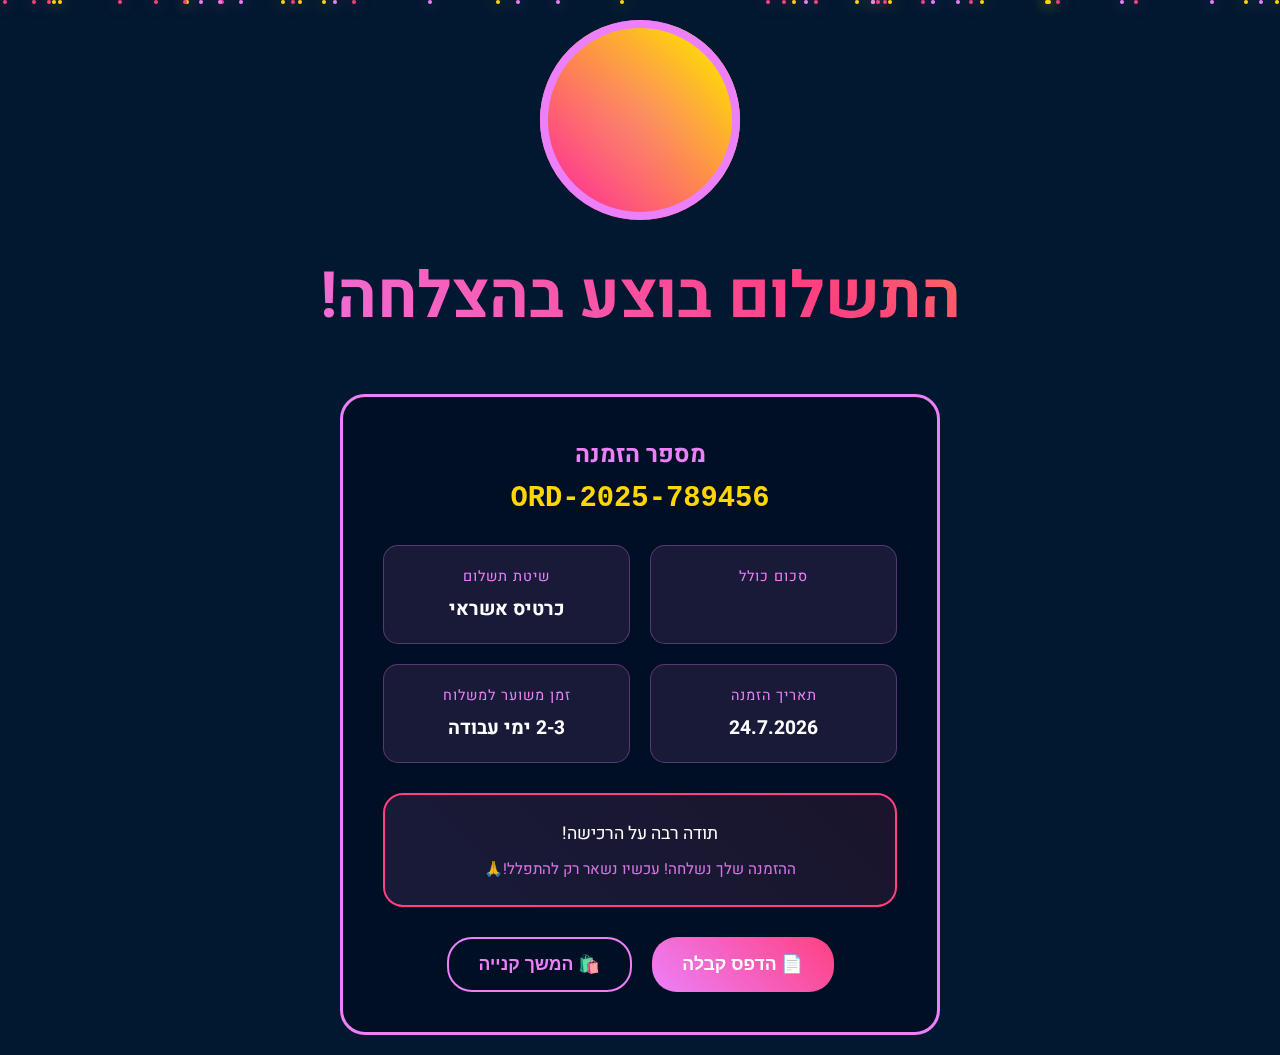
<file: html/payment.html>
<!DOCTYPE html>
<html lang="he" dir="rtl">
<head>
    <meta charset="UTF-8">
    <meta name="viewport" content="width=device-width, initial-scale=1.0">
     <title>FuturaWish</title>
    <link rel="icon" type="image/png" href="../pic/לוגו כרטיסיה.png">
    <link rel="stylesheet" href="../css/payment.css">
    
</head>
<body>
    <!-- חלקיקים ברקע -->
    <div class="bg-particles" id="particles"></div>
    
    <!-- זיקוקים -->
    <div class="fireworks" id="fireworks"></div>

    <div class="success-container">
        <!-- אייקון הצלחה -->
        <div class="success-icon">
            <div class="success-circle">
                <svg class="checkmark" viewBox="0 0 100 100">
                    <path d="M20,50 L40,70 L80,30" />
                </svg>
            </div>
        </div>

        <!-- כותרת הצלחה -->
        <h1 class="success-title">התשלום בוצע בהצלחה!</h1>

        <!-- כרטיס פרטי הזמנה -->
        <div class="order-card">
            <div class="order-number">
                <h3>מספר הזמנה</h3>
                <div class="order-id" id="orderNumber">ORD-2025-789456</div>
            </div>

            <div class="order-details">
                <div class="detail-item">
                    <div class="detail-label">סכום כולל</div>
                    <div class="detail-value"></div>
                </div>
                <div class="detail-item">
                    <div class="detail-label">שיטת תשלום</div>
                    <div class="detail-value">כרטיס אשראי</div>
                </div>
                <div class="detail-item">
                    <div class="detail-label">תאריך הזמנה</div>
                    <div class="detail-value" id="orderDate">13/06/2025</div>
                </div>
                <div class="detail-item">
                    <div class="detail-label">זמן משוער למשלוח</div>
                    <div class="detail-value">2-3 ימי עבודה</div>
                </div>
            </div>

            <div class="thank-you-message">
                <div class="thank-you-text">
                    תודה רבה על הרכישה!
                </div>
                <div class="thank-you-subtext">
                    ההזמנה שלך נשלחה! עכשיו נשאר רק להתפלל!🙏
                </div>
            </div>

            <div class="action-buttons">
                <button class="action-btn" onclick="window.print()">
                    📄 הדפס קבלה
                </button>
                <button class="action-btn secondary" onclick="continueShopping()">
                    🛍️ המשך קנייה
                </button>
            </div>
        </div>
    </div>

    <script src="../js/payment.js">
       
    </script>
</body>
</html>
</file>
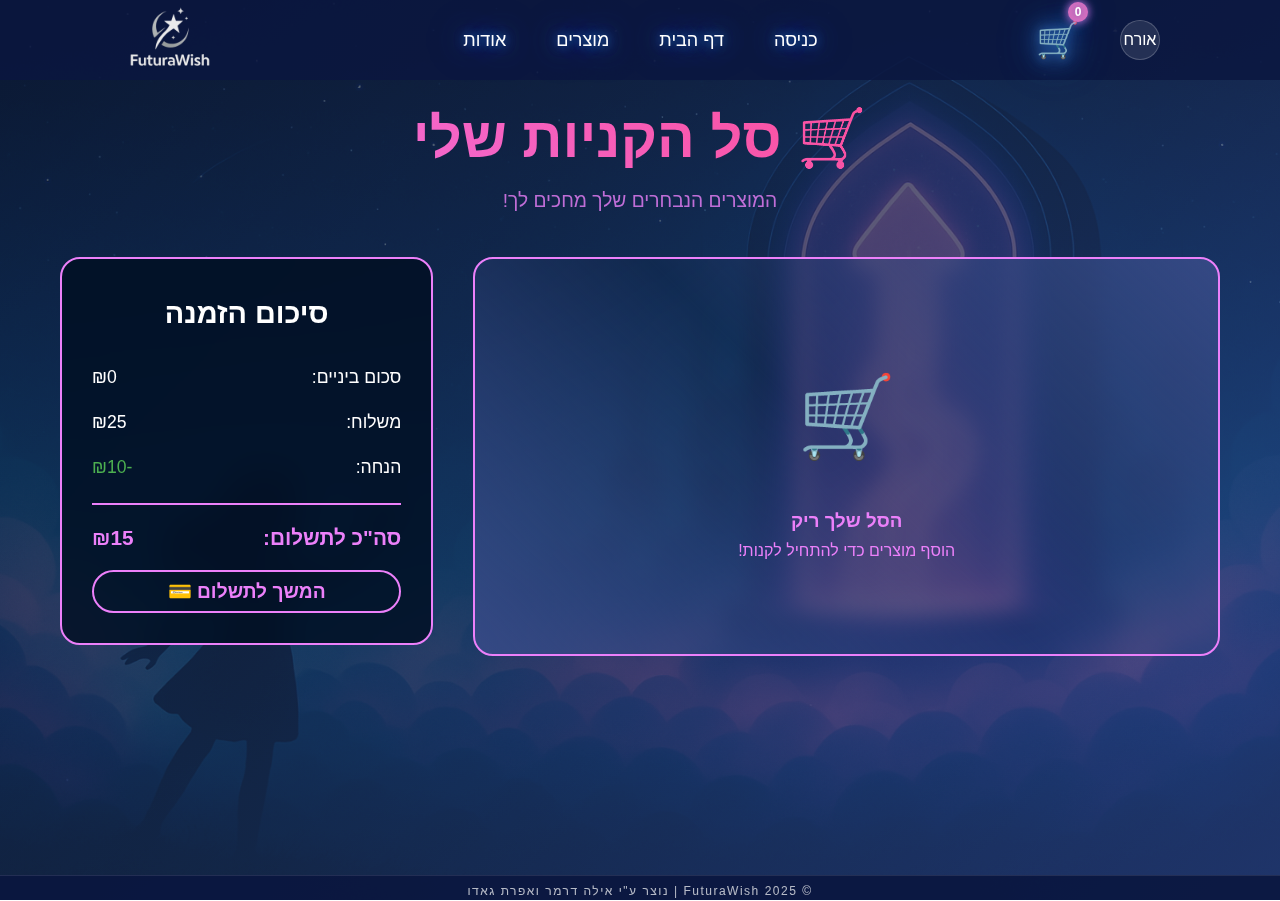
<file: html/ShoppingCart.html>
<!DOCTYPE html>
<html lang="he" dir="rtl">

<head>
    <meta charset="UTF-8">
    <meta name="viewport" content="width=device-width, initial-scale=1.0">
     <title>FuturaWish</title>
    <link rel="icon" type="image/png" href="../pic/לוגו כרטיסיה.png">

    <link rel="stylesheet" href="../css/ShoppingCart.css">
    <link rel="stylesheet"  href="../css/menu.css">
</head>

<body>
        <header>
      <div class="logo"></div>
      <nav class="navbar">
        <ul>
          <li><a href="../html/about.html">אודות</a></li>
          <li><a href="../html/product.html">מוצרים</a></li>
          <li><a href="../index.html">דף הבית</a></li>
          <li><a href="../html/login.html">כניסה</a></li>
        </ul>
      </nav>
      <div class="user-section">
        <a href="../html/ShoppingCart.html" class="cart-icon">🛒
          <span id="cart-count"></span>
        </a>
        <div class="user-avatar"></div>
      </div>
    </header>
    <!-- חלקיקים ברקע -->
    <div class="bg-particles"></div>

    <!-- כותרת -->
    <div class="cart-header">
        <h1 class="cart-title">🛒 סל הקניות שלי</h1>
        <p class="cart-subtitle">המוצרים הנבחרים שלך מחכים לך!</p>
    </div>

    <!-- קונטיינר הסל -->
    <div class="cart-container">
        <!-- רשימת המוצרים -->
        <div class="cart-items">
            <h2>המוצרים שלך</h2>           
        </div>

        <!-- סיכום הזמנה -->
        <div class="order-summary">
            <h3>סיכום הזמנה</h3>
            <div class="summary-line">
                <span>סכום ביניים:</span>
                <span id="subtotal"></span>
            </div>
            <div class="summary-line">
                <span>משלוח:</span>
                <span>₪25</span>
            </div>
            <div class="summary-line">
                <span>הנחה:</span>
                <span style="color: #4CAF50;">-₪10</span>
            </div>
            <div class="summary-line total">
                <span>סה"כ לתשלום:</span>
                <span id="total"></span>
            </div>
            <button class="checkout-btn" onclick="checkout()">
                המשך לתשלום 💳
            </button>
        </div>
    </div>
 <footer>
    <p>  © 2025 FuturaWish | נוצר ע"י אילה דרמר ואפרת גאדו</p>
</footer>
<script src="../js/menu.js"></script>
    <script src="../js/ShoppingCart.js"></script>
</body>
</html>
</file>
<file: css/payment.css>
@import url('https://fonts.googleapis.com/css2?family=Heebo:wght@300;400;500;700&display=swap');
*{
    margin: 0;
    padding: 0;
    box-sizing: border-box;
}

body {
    font-family: 'Heebo', sans-serif;
    background:#011830;
    min-height: 100vh;
    overflow-x: hidden;
    position: relative;
}

/* אנימציית חלקיקים ברקע */
.bg-particles {
    position: fixed;
    top: 0;
    left: 0;
    width: 100%;
    height: 100%;
    z-index: -1;
    overflow: hidden;
}

.particle {
    position: absolute;
    width: 4px;
    height: 4px;
    background: #ec80fa;
    border-radius: 50%;
    animation: float 12s infinite linear;
    box-shadow: 0 0 15px #ec80fa;
}

.particle.gold {
    background: #ffd700;
    box-shadow: 0 0 15px #ffd700;
    animation: floatGold 10s infinite linear;
}

.particle.pink {
    background: #ff4081;
    box-shadow: 0 0 15px #ff4081;
    animation: floatPink 14s infinite linear;
}

@keyframes float {
    0% {
        transform: translateY(100vh) translateX(0) rotate(0deg);
        opacity: 0;
    }

    10% {
        opacity: 1;
    }

    90% {
        opacity: 1;
    }

    100% {
        transform: translateY(-10vh) translateX(150px) rotate(360deg);
        opacity: 0;
    }
}

@keyframes floatGold {
    0% {
        transform: translateY(100vh) translateX(0) rotate(0deg) scale(0.5);
        opacity: 0;
    }

    15% {
        opacity: 1;
        transform: translateY(80vh) translateX(50px) rotate(180deg) scale(1);
    }

    85% {
        opacity: 1;
    }

    100% {
        transform: translateY(-10vh) translateX(-100px) rotate(720deg) scale(0.5);
        opacity: 0;
    }
}

@keyframes floatPink {
    0% {
        transform: translateY(100vh) translateX(0) rotate(0deg);
        opacity: 0;
    }

    12% {
        opacity: 1;
    }

    88% {
        opacity: 1;
    }

    100% {
        transform: translateY(-10vh) translateX(200px) rotate(-360deg);
        opacity: 0;
    }
}

/* קונטיינר ראשי */
.success-container {
    display: flex;
    flex-direction: column;
    align-items: center;
    justify-content: center;
    min-height: 100vh;
    padding: 20px;
    position: relative;
    z-index: 1;
}

/* אייקון הצלחה מטורף */
.success-icon {
    width: 200px;
    height: 200px;
    margin-bottom: 30px;
    position: relative;
    animation: successPulse 2s ease-in-out infinite alternate;
}

.success-circle {
    width: 100%;
    height: 100%;
    border: 8px solid #ec80fa;
    border-radius: 50%;
    position: relative;
    background: radial-gradient(circle, rgba(236, 128, 250, 0.2), transparent);
    animation: circleGlow 3s ease-in-out infinite;
}

.success-circle::before {
    content: '';
    position: absolute;
    top: -8px;
    left: -8px;
    right: -8px;
    bottom: -8px;
    border: 4px solid transparent;
    border-radius: 50%;
    background: linear-gradient(45deg, #ec80fa, #ff4081, #ffd700, #ec80fa);
    background-size: 200% 200%;
    animation: rainbowSpin 4s linear infinite;
    z-index: -1;
}

.checkmark {
    position: absolute;
    top: 50%;
    left: 50%;
    transform: translate(-50%, -50%);
    width: 80px;
    height: 80px;
}

.checkmark path {
    stroke: #ec80fa;
    stroke-width: 8;
    stroke-linecap: round;
    stroke-linejoin: round;
    fill: none;
    stroke-dasharray: 200;
    stroke-dashoffset: 200;
    animation: drawCheck 2s ease-in-out 0.5s forwards;
}

@keyframes successPulse {
    0% {
        transform: scale(1);
        filter: drop-shadow(0 0 20px #ec80fa);
    }

    100% {
        transform: scale(1.05);
        filter: drop-shadow(0 0 40px #ec80fa) drop-shadow(0 0 60px #ff4081);
    }
}

@keyframes circleGlow {

    0%,
    100% {
        box-shadow: 0 0 30px #ec80fa, inset 0 0 30px rgba(236, 128, 250, 0.2);
    }

    50% {
        box-shadow: 0 0 60px #ec80fa, 0 0 90px #ff4081, inset 0 0 50px rgba(236, 128, 250, 0.4);
    }
}

@keyframes rainbowSpin {
    0% {
        background-position: 0% 50%;
    }

    100% {
        background-position: 200% 50%;
    }
}

@keyframes drawCheck {
    to {
        stroke-dashoffset: 0;
    }
}

/* כותרת הצלחה */
.success-title {
    font-size: 4rem;
    font-weight: 700;
    background: linear-gradient(45deg, #ec80fa, #ff4081, #ffd700, #ec80fa);
    background-size: 300% 300%;
    -webkit-background-clip: text;
    -webkit-text-fill-color: transparent;
    background-clip: text;
    animation: titleWave 3s ease-in-out infinite;
    margin-bottom: 20px;
    text-align: center;
    position: relative;
}

.success-title::before {
    content: '✨';
    position: absolute;
    right: -60px;
    top: -10px;
    font-size: 2rem;
    animation: sparkle 2s ease-in-out infinite;
}

.success-title::after {
    content: '🎉';
    position: absolute;
    left: -60px;
    top: -10px;
    font-size: 2rem;
    animation: sparkle 2s ease-in-out infinite 0.5s;
}

@keyframes titleWave {

    0%,
    100% {
        background-position: 0% 50%;
        transform: translateY(0);
    }

    25% {
        background-position: 100% 50%;
        transform: translateY(-5px);
    }

    50% {
        background-position: 200% 50%;
        transform: translateY(0);
    }

    75% {
        background-position: 300% 50%;
        transform: translateY(-3px);
    }
}

@keyframes sparkle {

    0%,
    100% {
        transform: scale(1) rotate(0deg);
        opacity: 0.8;
    }

    50% {
        transform: scale(1.3) rotate(180deg);
        opacity: 1;
    }
}

/* כרטיס פרטי הזמנה */
.order-card {
    background: rgba(0, 14, 32, 0.8);
    border: 3px solid #ec80fa;
    border-radius: 25px;
    padding: 40px;
    margin-top: 30px;
    backdrop-filter: blur(15px);
    position: relative;
    overflow: hidden;
    animation: cardSlideUp 1s ease-out 0.8s both;
    max-width: 600px;
    width: 100%;
}

.order-card::before {
    content: '';
    position: absolute;
    top: 0;
    left: -100%;
    width: 100%;
    height: 100%;
    background: linear-gradient(90deg, transparent, rgba(236, 128, 250, 0.1), transparent);
    animation: shimmer 3s ease-in-out infinite;
}

@keyframes cardSlideUp {
    from {
        transform: translateY(100px);
        opacity: 0;
    }

    to {
        transform: translateY(0);
        opacity: 1;
    }
}

@keyframes shimmer {
    0% {
        left: -100%;
    }

    100% {
        left: 100%;
    }
}

.order-number {
    text-align: center;
    margin-bottom: 30px;
}

.order-number h3 {
    color: #ec80fa;
    font-size: 1.5rem;
    margin-bottom: 10px;
    animation: textGlow 2s ease-in-out infinite alternate;
}

.order-id {
    color: #ffd700;
    font-size: 1.8rem;
    font-weight: bold;
    font-family: 'Courier New', monospace;
    animation: numberFlicker 0.1s ease-in-out infinite alternate;
}

@keyframes textGlow {
    0% {
        text-shadow: 0 0 10px #ec80fa;
    }

    100% {
        text-shadow: 0 0 20px #ec80fa, 0 0 30px #ff4081;
    }
}

@keyframes numberFlicker {
    0% {
        text-shadow: 0 0 5px #ffd700;
    }

    100% {
        text-shadow: 0 0 15px #ffd700, 0 0 25px #ffd700;
    }
}

/* פרטי הזמנה */
.order-details {
    display: grid;
    grid-template-columns: 1fr 1fr;
    gap: 20px;
    margin-bottom: 30px;
}

.detail-item {
    background: rgba(236, 128, 250, 0.1);
    border: 1px solid rgba(236, 128, 250, 0.3);
    border-radius: 15px;
    padding: 20px;
    text-align: center;
    transition: all 0.3s ease;
    animation: detailPop 0.6s ease-out;
}

.detail-item:hover {
    transform: translateY(-5px) scale(1.05);
    border-color: #ec80fa;
    box-shadow: 0 10px 30px rgba(236, 128, 250, 0.3);
}

.detail-label {
    color: #ec80fa;
    font-size: 0.9rem;
    margin-bottom: 8px;
    text-transform: uppercase;
    letter-spacing: 1px;
}

.detail-value {
    color: white;
    font-size: 1.2rem;
    font-weight: bold;
}

@keyframes detailPop {
    0% {
        transform: scale(0.8);
        opacity: 0;
    }

    50% {
        transform: scale(1.1);
    }

    100% {
        transform: scale(1);
        opacity: 1;
    }
}

/* הודעת תודה */
.thank-you-message {
    background: linear-gradient(45deg, rgba(236, 128, 250, 0.1), rgba(255, 64, 129, 0.1));
    border: 2px solid #ff4081;
    border-radius: 20px;
    padding: 25px;
    text-align: center;
    margin-bottom: 30px;
    position: relative;
    overflow: hidden;
    animation: messageFloat 3s ease-in-out infinite;
}



.thank-you-text {
    color: white;
    font-size: 1.1rem;
    line-height: 1.6;
    margin-bottom: 10px;
}

.thank-you-subtext {
    color: #ec80fa;
    font-size: 0.95rem;
    opacity: 0.9;
}

@keyframes messageFloat {

    0%,
    100% {
        transform: translateY(0);
    }

    50% {
        transform: translateY(-3px);
    }
}

@keyframes heartBeat {

    0%,
    100% {
        transform: scale(1);
    }

    50% {
        transform: scale(1.2);
    }
}

/* כפתורים */
.action-buttons {
    display: flex;
    gap: 20px;
    justify-content: center;
    flex-wrap: wrap;
}

.action-btn {
    background: linear-gradient(45deg, #ec80fa, #ff4081);
    border: none;
    color: white;
    padding: 15px 30px;
    border-radius: 25px;
    font-size: 1.1rem;
    font-weight: bold;
    cursor: pointer;
    position: relative;
    overflow: hidden;
    transition: all 0.3s ease;
    animation: buttonGlow 2s ease-in-out infinite alternate;
}

.action-btn.secondary {
    background: transparent;
    border: 2px solid #ec80fa;
    color: #ec80fa;
}

.action-btn::before {
    content: '';
    position: absolute;
    top: 0;
    left: -100%;
    width: 100%;
    height: 100%;
    background: linear-gradient(90deg, transparent, rgba(255, 255, 255, 0.3), transparent);
    transition: left 0.5s ease;
}

.action-btn:hover::before {
    left: 100%;
}

.action-btn:hover {
    transform: translateY(-3px);
    box-shadow: 0 15px 40px rgba(236, 128, 250, 0.4);
}

.action-btn.secondary:hover {
    background: #ec80fa;
    color: white;
}

@keyframes buttonGlow {
    0% {
        box-shadow: 0 0 20px rgba(236, 128, 250, 0.3);
    }

    100% {
        box-shadow: 0 0 30px rgba(236, 128, 250, 0.6);
    }
}

/* זיקוקים */
.fireworks {
    position: fixed;
    top: 0;
    left: 0;
    width: 100%;
    height: 100%;
    pointer-events: none;
    z-index: 999;
}

.firework {
    position: absolute;
    width: 6px;
    height: 6px;
    border-radius: 50%;
    animation: explode 2s ease-out forwards;
}

@keyframes explode {
    0% {
        transform: scale(0);
        opacity: 1;
    }

    20% {
        transform: scale(1);
    }

    100% {
        transform: scale(0);
        opacity: 0;
    }
}

/* ריספונסיביות */
@media (max-width: 768px) {
    .success-title {
        font-size: 2.5rem;
    }

    .success-icon {
        width: 150px;
        height: 150px;
    }

    .order-card {
        padding: 25px;
        margin: 20px 10px;
    }

    .order-details {
        grid-template-columns: 1fr;
    }

    .action-buttons {
        flex-direction: column;
        align-items: center;
    }

    .action-btn {
        width: 100%;
        max-width: 300px;
    }
}
</file>
<file: css/ShoppingCart.css>
@import url('https://fonts.googleapis.com/css2?family=Heebo:wght@300;400;500;700&display=swap');


/* כותרת עם אנימציה */
.cart-header {
    text-align: center;
    padding: 40px 20px;
    position: relative;
}

.cart-title {
    font-size: 3.5rem;
    font-weight: 700;
    background: linear-gradient(45deg, #ec80fa, #ff4081, #ec80fa);
    background-size: 200% 200%;
    -webkit-background-clip: text;
    -webkit-text-fill-color: transparent;
    background-clip: text;
    animation: titleGlow 3s ease-in-out infinite;
     margin-top: 4%;
    position: relative;
}


.cart-subtitle {
    color: #ec80fa;
    font-size: 1.2rem;
    opacity: 0.8;
    animation: slideIn 1s ease-out 0.5s both;
}

@keyframes slideIn {
    from {
        transform: translateY(30px);
        opacity: 0;
    }

    to {
        transform: translateY(0);
        opacity: 0.8;
    }
}

/* קונטיינר הסל */
.cart-container {
    max-width: 1200px;
    margin: 0 auto;
    padding: 0 20px;
    display: grid;
    grid-template-columns: 2fr 1fr;
    gap: 40px;
    margin-bottom: 40px;
}

.cart-items {
    background: linear-gradient(45deg, #354984, transparent, #354984);
    border: 2px solid #ec80fa;
    border-radius: 20px;
    padding: 30px;
    backdrop-filter: blur(10px);
    
    position: relative;
    max-height: 400px;
    overflow-y: auto;

    animation: 
        cardSlideIn 0.8s ease-out;

    /* גלילה חלקה, בלי פס גלילה בולט */
    scrollbar-width: none;     /* Firefox */
    -ms-overflow-style: none;  /* IE 10+ */
}

.cart-items::-webkit-scrollbar {
    display: none;  /* Chrome/Safari */
}

 @keyframes cardSlideIn {
    from {
        transform: translateX(-100px);
        opacity: 0;
    }

    to {
        transform: translateX(0);
        opacity: 1;
    }
}


/* פריט בסל */
.cart-item {
    display: flex;
    align-items: center;
    background: rgba(236, 128, 250, 0.1);
    border: 1px solid rgba(236, 128, 250, 0.3);
    border-radius: 15px;
    padding: 20px;
    margin-bottom: 20px;
    transition: all 0.3s ease;
    position: relative;
    overflow: hidden;
    animation: itemFadeIn 0.6s ease-out;
}

.cart-item::before {
    content: '';
    position: absolute;
    top: 0;
    left: -100%;
    width: 100%;
    height: 100%;
    background: linear-gradient(90deg, transparent, rgba(236, 128, 250, 0.2), transparent);
    transition: left 0.5s ease;
}

.cart-item:hover::before {
    left: 100%;
}


.cart-item:hover {
    transform: translateX(10px) scale(1.02);
    border-color: #ec80fa;
    box-shadow: 0 10px 30px rgba(236, 128, 250, 0.3);
}

.item-image {
    width: 80px;
    height: 80px;
    border-radius: 12px;
    margin-left: 20px;
    object-fit: cover;
    border: 2px solid #ec80fa;
    transition: transform 0.3s ease;
}

.cart-item:hover .item-image {
    transform: rotate(5deg) scale(1.1);
}

.item-details {
    flex: 1;
    color: white;
}

.item-name {
    font-size: 1.3rem;
    font-weight: 600;
    margin-bottom: 5px;
    color: #ec80fa;
}

.item-price {
    font-size: 1.1rem;
    color: #ff4081;
    font-weight: 500;
}


/* כפתור הסרה */
.remove-btn {
    background: transparent;
    border: 2px solid #ec80fa;
    color:#ec80fa;
    padding: 8px 15px;
    border-radius: 25px;
    cursor: pointer;
    transition: all 0.3s ease;
    font-weight: bold;
    position: relative;
    overflow: hidden;
    z-index: 0;
}

.remove-btn::before {
    content: '';
    position: absolute;
    top: 50%;
    left: 50%;
    width: 0;
    height: 0;
    background: #ec80fa;
    border-radius: 50%;
    transition: all 0.3s ease;
    transform: translate(-50%, -50%);
    z-index: -1; /* כאן הקסם – שזה מאחורי הטקסט */
}

.remove-btn:hover::before {
    width: 200%;
    height: 200%;
}

.remove-btn:hover {
    color: white; /* משנה את צבע האותיות ללבנות */
    transform: scale(1.05);
}

/* סיכום הזמנה */
.order-summary {
    background: rgba(0, 14, 32, 0.8);
    border: 2px solid #ec80fa;
    border-radius: 20px;
    padding: 30px;
    height: fit-content;
    position: sticky;
    top: 20px;
    backdrop-filter: blur(15px);
    animation: cardSlideIn 0.8s ease-out 0.3s both;
}

.order-summary h3 {
    color: white;
    font-size: 1.8rem;
    margin-bottom: 25px;
    text-align: center;
    position: relative;
}

.summary-line {
    display: flex;
    justify-content: space-between;
    margin-bottom: 15px;
    color: white;
    font-size: 1.1rem;
}

.summary-line.total {
    border-top: 2px solid #ec80fa;
    padding-top: 15px;
    margin-top: 20px;
    font-weight: bold;
    font-size: 1.3rem;
    color: #ec80fa;
}

/* כפתור התשלום */
/* כפתור התשלום */
.checkout-btn {
  background-color: transparent;
  border: 2px solid #ec80fa;
  color: #ec80fa;
  padding: 8px 16px;
  border-radius: 25px;
  font-weight: bold;
  cursor: pointer;
  font-size: 1.2rem;
  position: relative;
  overflow: hidden;
  transition: 0.3s;
  width: 100%;
}

/* קו מעבר מבריק */
.checkout-btn::before {
  content: '';
  position: absolute;
  top: 0;
  left: -100%;
  width: 100%;
  height: 100%;
  background: linear-gradient(90deg, transparent, rgba(255, 255, 255, 0.3), transparent);
  transition: left 0.5s ease;
}

.checkout-btn:hover::before {
  left: 100%;
}

/* שינוי צבעים ב-hover */
.checkout-btn:hover {
  background-color: #ec80fa;
  color: #000e20;
  box-shadow: 0 0 15px #ec80fa;
  transform: translateY(0); /* שלא יזוז */
}

/* לחיצה */
.checkout-btn:active {
  transform: scale(0.98); /* טיפה קטנה בלחיצה */
}

/* אנימציית פעימה אופציונלית */
@keyframes pulseCheckout {
  0%, 100% {
    box-shadow: 0 0 15px rgba(236, 128, 250, 0.5);
  }
  50% {
    box-shadow: 0 0 30px rgba(236, 128, 250, 0.8), 0 0 50px rgba(236, 128, 250, 0.3);
  }
}

.checkout-btn.animate {
  animation: pulseCheckout 1s ease-in-out infinite;
}
/* ריספונסיביות */
@media (max-width: 768px) {
    .cart-container {
        grid-template-columns: 1fr;
        gap: 20px;
    }

    .cart-title {
        font-size: 2.5rem;
    }

    .cart-item {
        flex-direction: column;
        text-align: center;
        gap: 15px;
    }

    .item-image {
        margin: 0;
    }
}

/* אפקט סל ריק */
.empty-cart {
    text-align: center;
    padding: 60px 20px;
    color: #ec80fa;
}

.empty-cart-icon {
    font-size: 5rem;
    margin-bottom: 20px;
    animation: bounce 2s ease-in-out infinite;
}

@keyframes bounce {

    0%,
    20%,
    50%,
    80%,
    100% {
        transform: translateY(0);
    }

    40% {
        transform: translateY(-20px);
    }

    60% {
        transform: translateY(-10px);
    }
}

@keyframes itemFadeOut {
  from {
    opacity: 1;
    transform: scale(1);
  }
  to {
    opacity: 0;
    transform: scale(0.95);
  }
}

@media (max-width: 768px) {
  .order-summary {
    margin-bottom: 30px; /* או כל ערך שתרצה */
  }
}
</file>
<file: css/menu.css>
html {
  height: 100%;
  margin: 0;
  padding: 0;
  background-image: url('../pic/רקע\ סופי.png');
  background-size: cover;
  background-position: center;
  background-attachment: fixed;
}
body::before {
  content: "";
  position: fixed;
  top: 0;
  left: 0;
  width: 100%;
  height: 100%;
  background: linear-gradient(135deg,
  rgba(15, 23, 36, 0.7) 0%,   /* שקיפות של 50% */
  rgba(26, 41, 67, 0.7) 50%,
  rgba(44, 62, 117, 0.7) 100%);
  z-index: -1;
}
body {
  box-sizing: border-box;
  font-family: "Karla", sans-serif;
  line-height: 1.7;
  min-height: 100vh;
 
  padding: 0;
  position: relative;
  margin-bottom: 50px;
  /* direction: ltr; */
}



*,
*::after,
*::before {
    margin: 0;
    padding: 0;
    -webkit-box-sizing: inherit;
    box-sizing: inherit;
}

header {
    display: flex;
    justify-content: space-between;
    align-items: center;
    padding: 25px 120px;
    background-color: rgba(10, 22, 63, 0.85); 
    position: fixed;
    top: 0;
    width: 100%;
    z-index: 999;
    height: 80px;
    direction: ltr;
  }
  
  .logo {
    background-image: url(../pic/לוגו.png);
    background-size: contain;
    background-repeat: no-repeat;
    background-position: center;
    width: 100px;
    height: 100px;
}
  .navbar ul {
    display: flex;
    list-style: none;
    margin: 0;
    padding: 0;
    gap: 25px;
    align-items: center;
    justify-content: center;
  }
  
  .navbar ul li {
    margin-left: 25px;
  }
  
  .navbar ul li a {
    text-decoration: none;
    color: #ffffff;
    padding-bottom: 5px;
    position: relative;
    transition: all 0.3s ease;
    font-size: 18px;
    text-shadow:
      0 0 10px #2b67b5,
      0 0 20px #2b67b5,
      0 0 30px #2b67b5,
      0 0 40px #2b67b5;
  }
  
  .navbar ul li a::after {
    content: "";
    position: absolute;
    left: 0;
    bottom: 0;
    height: 2px;
    width: 0%;
    background-color: #ffffff;
    transition: width 0.3s ease;
  }
  
  .navbar ul li a:hover {
    text-shadow: 
      0 0 10px #ffffff,
      0 0 20px #c300ff,
      0 0 40px #c300ff,
      0 0 80px #c300ff;
  }
  
  .navbar ul li a:hover::after {
    width: 100%;
  }

 /* עיגול משתמש עדין */
.user-avatar {
    width: 40px;
    height: 40px;
    background-color: rgba(255, 255, 255, 0.1);
    border-radius: 50%;
    display: flex;
    align-items: center;
    justify-content: center;
    font-weight: 500;
    font-size: 1rem;
    color: #ffffff;
    cursor: pointer;
    transition: all 0.3s ease;
    border: 1px solid rgba(255, 255, 255, 0.2);
}

.user-avatar:hover {
    background-color: rgba(255, 255, 255, 0.15);
    border-color: rgba(255, 255, 255, 0.4);
    transform: translateY(-2px);
}


footer {
    position: absolute;
    bottom: 0;
    left: 0;
    width: 100%;
    background-color: rgba(10, 22, 63, 0.9);
    color: #ffffff;
    text-align: center;
    padding: 5px 0;
    font-size: 12px;
    border-top: 1px solid rgba(255, 255, 255, 0.1);
    height: 25px;
}

footer p {
    margin: 0;
    opacity: 0.7;
    letter-spacing: 1.5px;
    font-weight: 300;
}

/* וודא שיש מקום לfooter */
html {
    position: relative;
    min-height: 100%;
}


.user-section {
  display: flex;
  align-items: center;
  gap: 40px; /* מרווח קטן בין הסל לעיגול */
}

/* עיצוב סל קניות עם זוהר */
.cart-icon {
  font-size: 35px;
  text-decoration: none;
  color: #ffffff;
  transition: transform 0.3s ease, text-shadow 0.3s ease;
  text-shadow:
    0 0 10px #2b67b5,
    0 0 20px #2b67b5,
    0 0 30px #2b67b5,
    0 0 40px #2b67b5;
}

.cart-icon:hover {
  transform: scale(1.2);
  text-shadow:
    0 0 10px #ffffff,
    0 0 20px #c300ff,
    0 0 30px #c300ff,
    0 0 40px #c300ff,
    0 0 60px #c300ff;
}


/* עיגוללל */

.cart-icon {
  position: relative; /* חשוב כדי למקם את העיגול בתוך האייקון */
}

#cart-count {
  position: absolute;
  top: -8px;
  right: -8px;
  background-color: #e770c0;
  color: white;
  font-size: 12px;
  font-weight: bold;
  width: 20px;
  height: 20px;
  border-radius: 50%;
  display: flex;
  align-items: center;
  justify-content: center;
  box-shadow: 0 0 10px #ec80fa;
  pointer-events: none; /* שלא יתפוס קליקים */
}

/* רספונסיבי--------- */
/* Media Queries - רספונסיבי - שורה אחת */

/* טאבלט גדול */
@media screen and (max-width: 1024px) {
  header {
    padding: 20px 60px;
  }
  
  .navbar ul {
    gap: 15px;
  }
  
  .navbar ul li {
    margin-left: 15px;
  }
  
  .navbar ul li a {
    font-size: 16px;
  }
}

/* טאבלט */
@media screen and (max-width: 768px) {
  header {
    padding: 15px 30px;
    height: 70px;
  }
  
  .logo {
    width: 70px;
    height: 70px;
  }
  
  .navbar ul {
    gap: 12px;
  }
  
  .navbar ul li {
    margin-left: 12px;
  }
  
  .navbar ul li a {
    font-size: 15px;
  }
  
  .cart-icon {
    font-size: 28px;
  }
  
  .user-avatar {
    width: 32px;
    height: 32px;
    font-size: 0.8rem;
  }
  
  .user-section {
    gap: 20px;
  }
}

/* מובייל גדול */
@media screen and (max-width: 600px) {
  header {
    padding: 10px 20px;
    height: 60px;
    /* השארת flex-wrap מבוטל כדי לשמור על שורה אחת */
  }
  
  .logo {
    width: 50px;
    height: 50px;
    flex-shrink: 0; /* מונע כיווץ */
  }
  
  .navbar {
    flex: 1; /* תופס את כל המקום הזמין */
  }
  
  .navbar ul {
    gap: 8px;
    justify-content: center;
  }
  
  .navbar ul li {
    margin-left: 0;
  }
  
  .navbar ul li a {
    font-size: 13px;
    padding: 5px 8px;
    white-space: nowrap; /* מונע מעבר שורה */
  }
  
  .cart-icon {
    font-size: 24px;
  }
  
  .user-avatar {
    width: 28px;
    height: 28px;
    font-size: 0.7rem;
    flex-shrink: 0; /* מונע כיווץ */
  }
  
  .user-section {
    gap: 12px;
    flex-shrink: 0; /* מונע כיווץ */
  }
}

/* מובייל */
@media screen and (max-width: 480px) {
  header {
    padding: 8px 15px;
    height: 55px;
  }
  
  .logo {
    width: 45px;
    height: 45px;
  }
  
  .navbar ul {
    gap: 6px;
  }
  
  .navbar ul li a {
    font-size: 12px;
    padding: 4px 6px;
  }
  
  .cart-icon {
    font-size: 22px;
  }
  
  .user-avatar {
    width: 26px;
    height: 26px;
    font-size: 0.6rem;
  }
  
  .user-section {
    gap: 10px;
  }
  
  #cart-count {
    width: 16px;
    height: 16px;
    font-size: 9px;
    top: -5px;
    right: -5px;
  }
}

/* מובייל קטן */
@media screen and (max-width: 400px) {
  header {
    padding: 5px 12px;
    height: 50px;
  }
  
  .logo {
    width: 40px;
    height: 40px;
  }
  
  .navbar ul {
    gap: 4px;
  }
  
  .navbar ul li a {
    font-size: 11px;
    padding: 3px 5px;
  }
  
  .cart-icon {
    font-size: 20px;
  }
  
  .user-avatar {
    width: 24px;
    height: 24px;
    font-size: 0.5rem;
  }
  
  .user-section {
    gap: 8px;
  }
}

/* מובייל זעיר */
@media screen and (max-width: 320px) {
  header {
    padding: 5px 8px;
    height: 45px;
  }
  
  .logo {
    width: 35px;
    height: 35px;
  }
  
  .navbar ul {
    gap: 2px;
  }
  
  .navbar ul li a {
    font-size: 10px;
    padding: 2px 4px;
  }
  
  .cart-icon {
    font-size: 18px;
  }
  
  .user-avatar {
    width: 22px;
    height: 22px;
    font-size: 0.5rem;
  }
  
  .user-section {
    gap: 6px;
  }
  
  #cart-count {
    width: 14px;
    height: 14px;
    font-size: 8px;
  }
  
  footer {
    font-size: 9px;
    height: 18px;
  }
}
</file>
